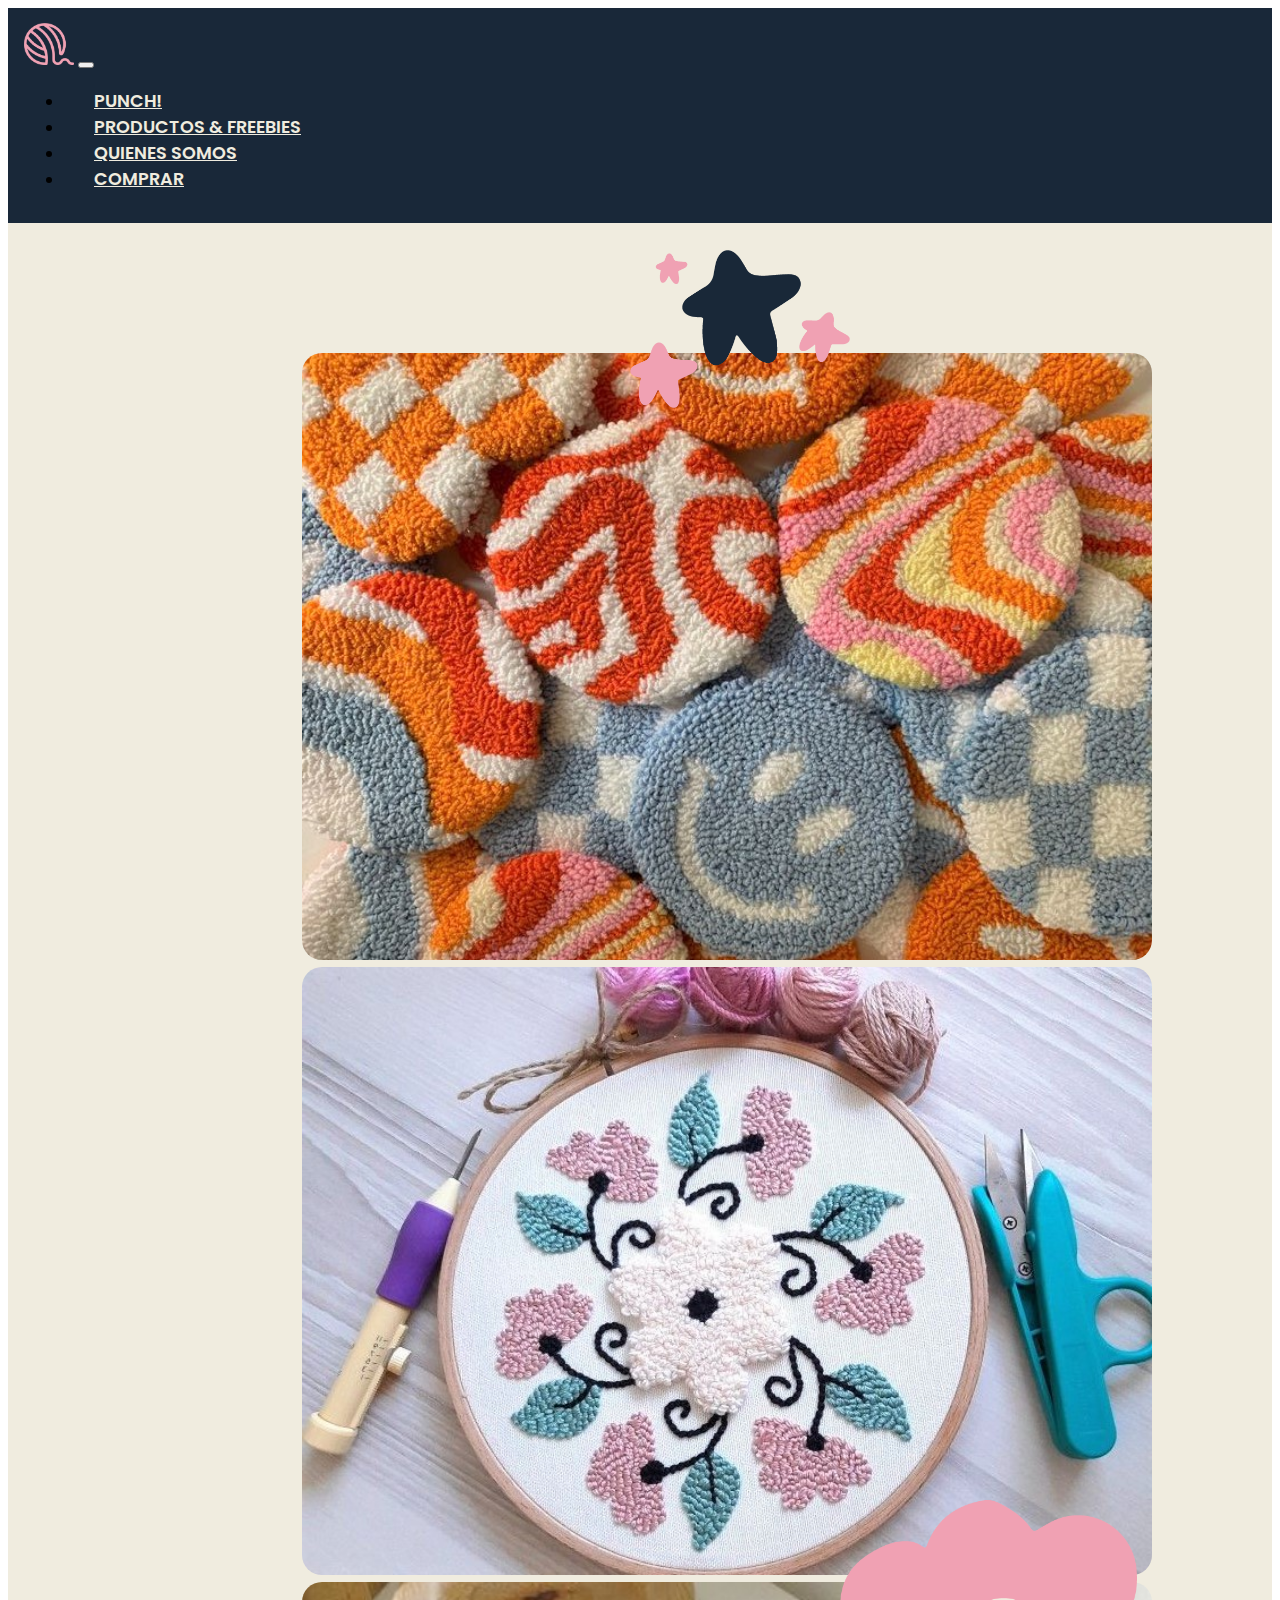
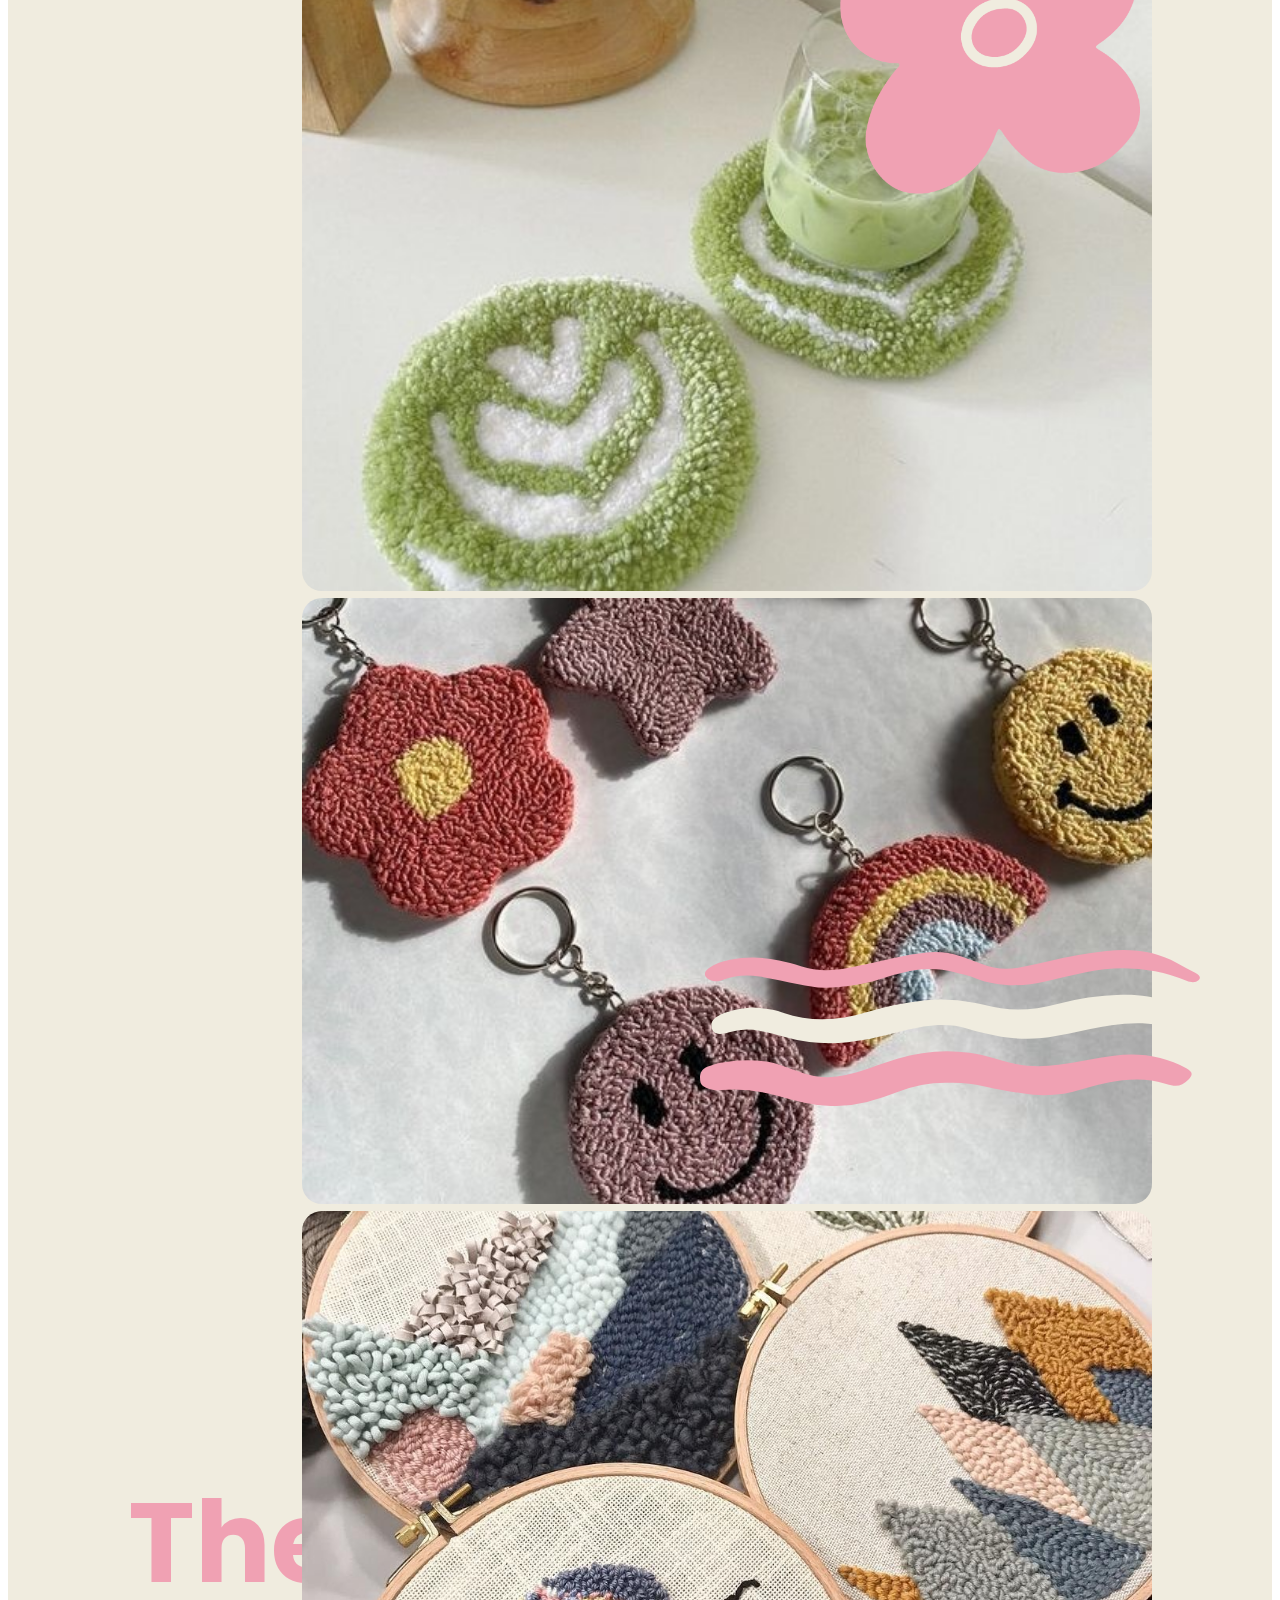
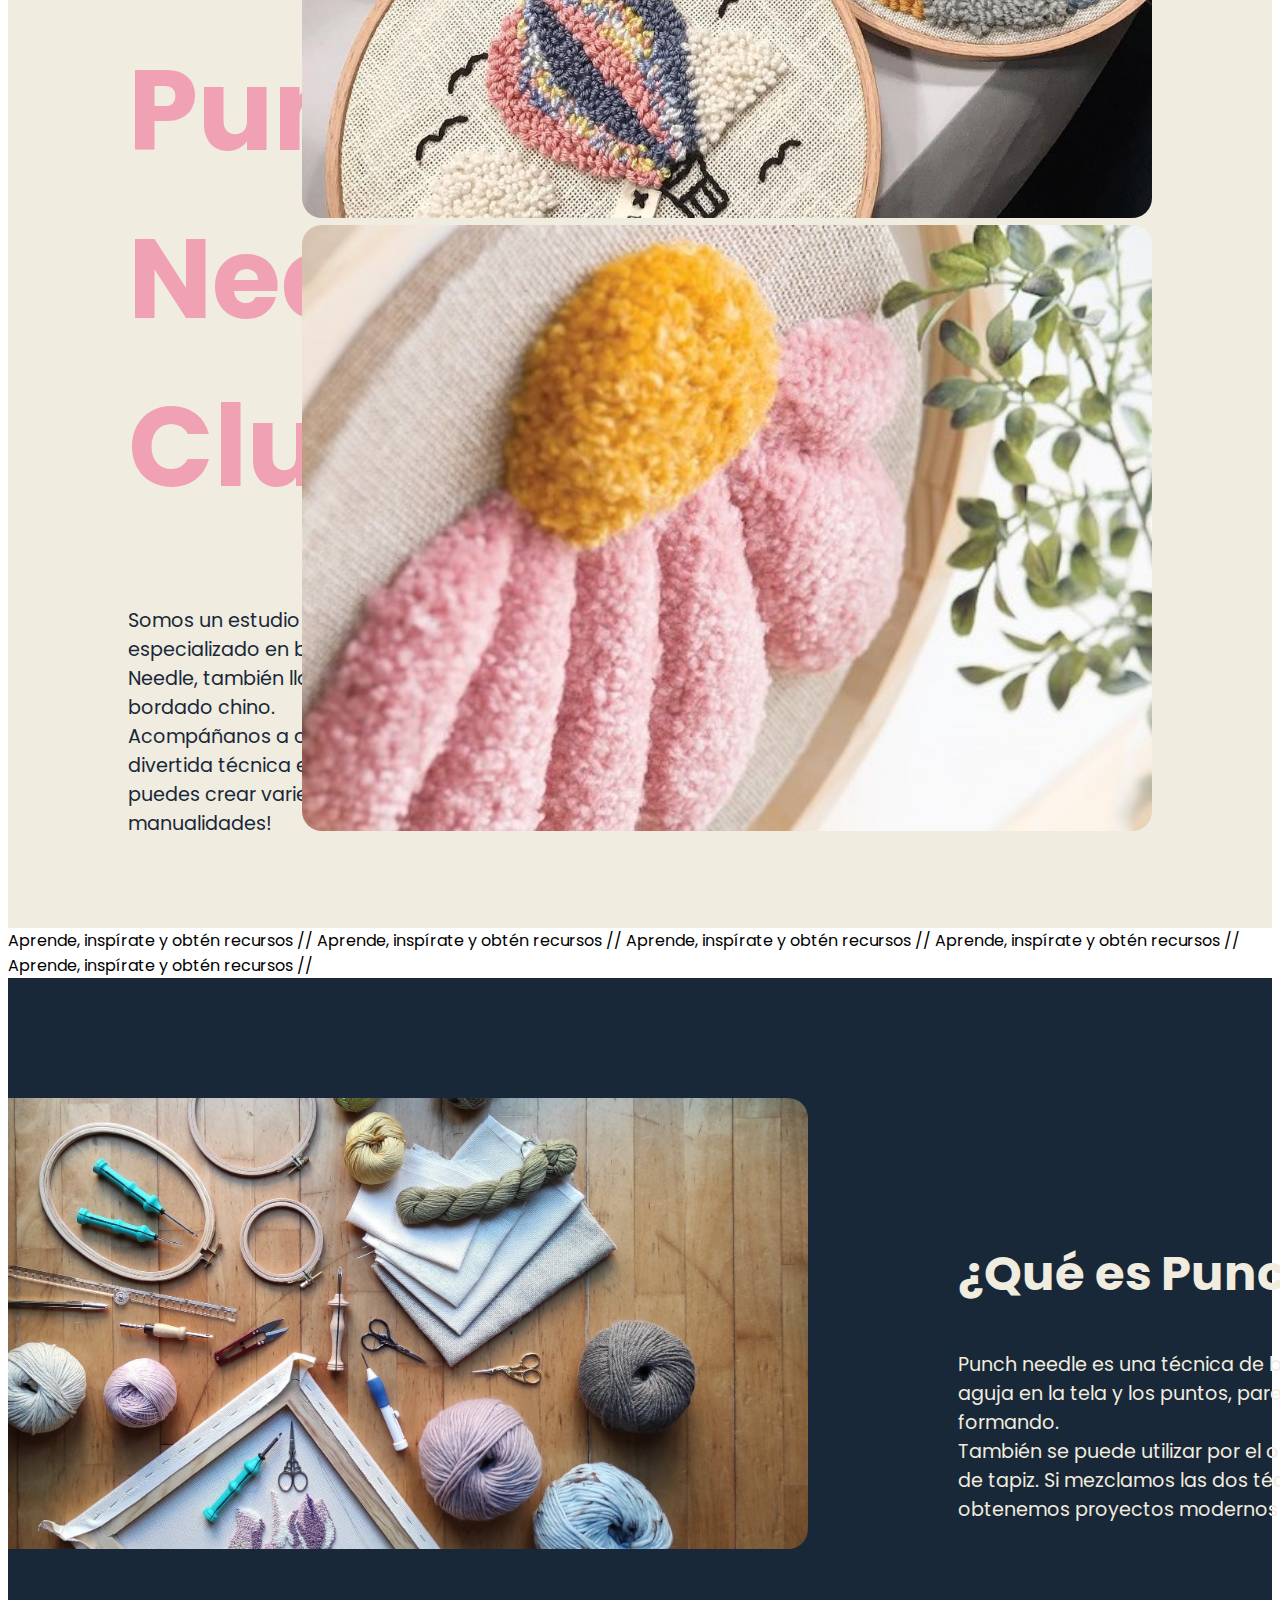
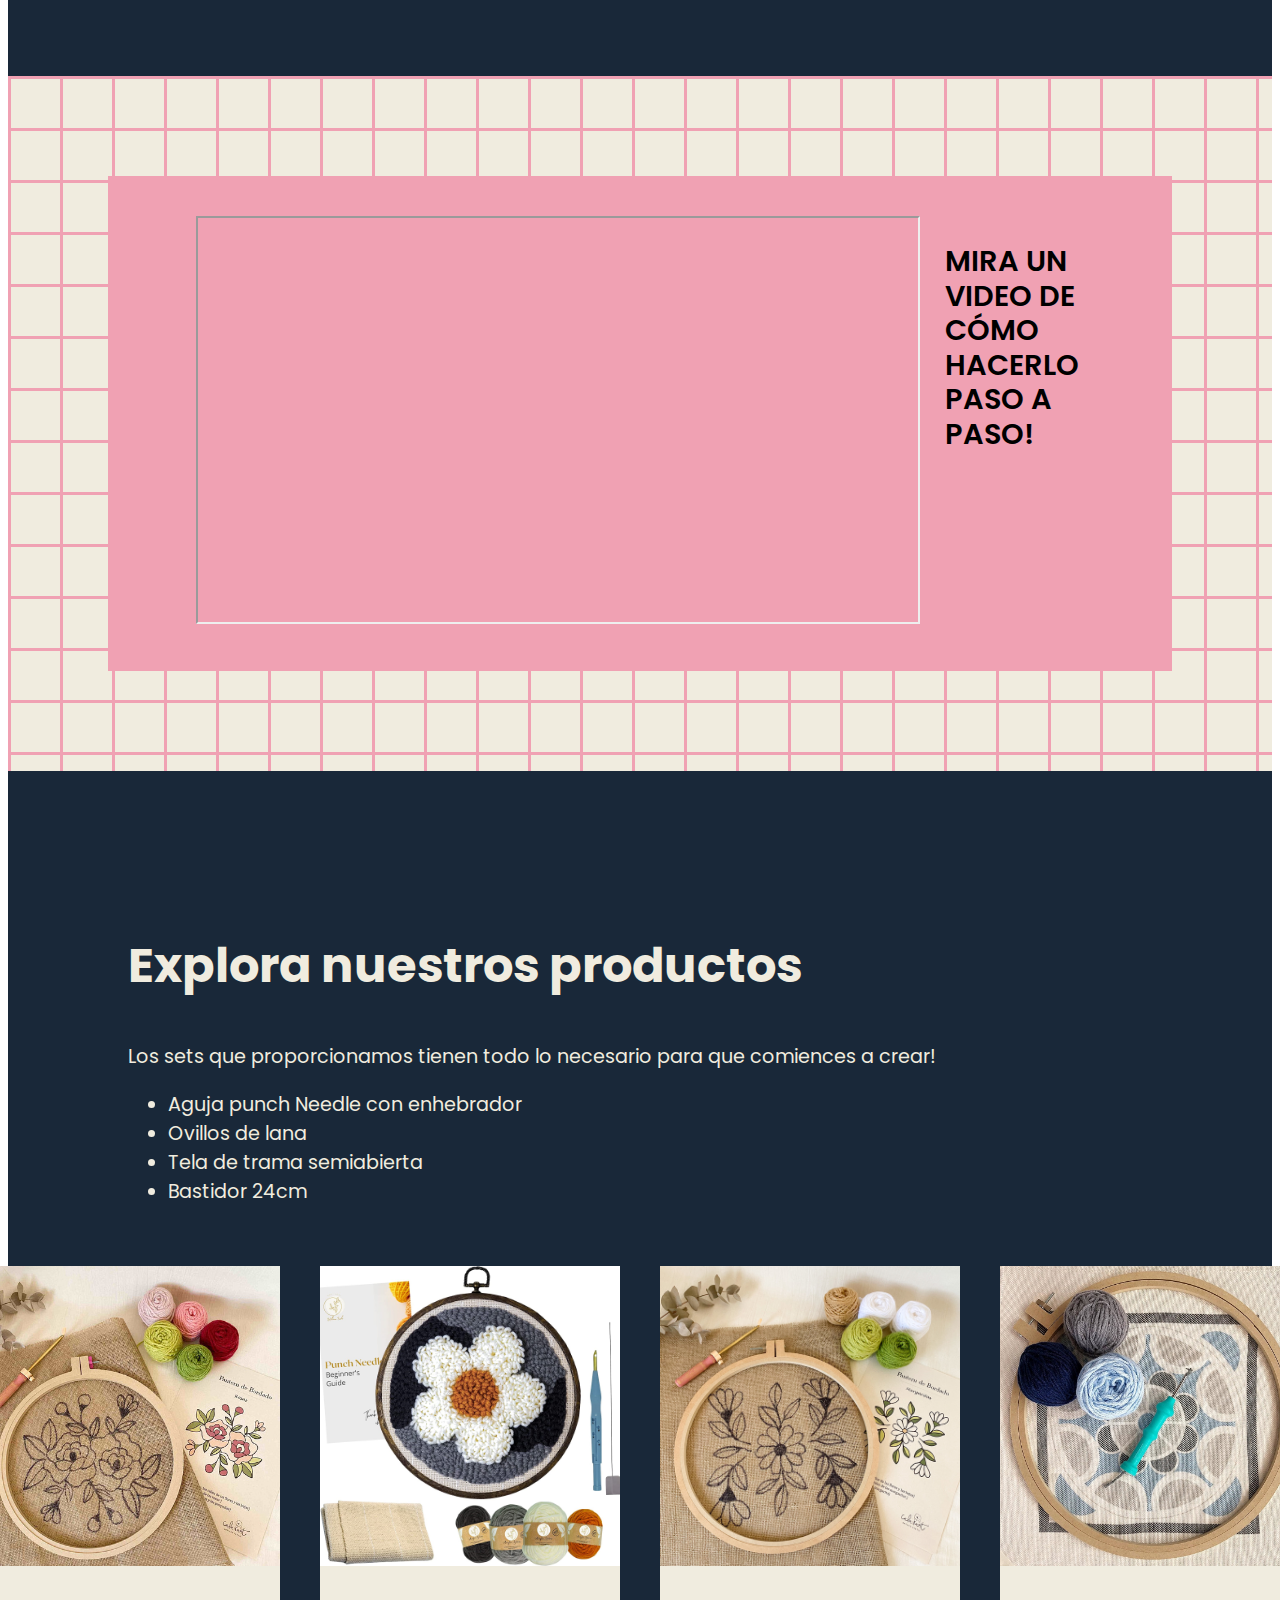
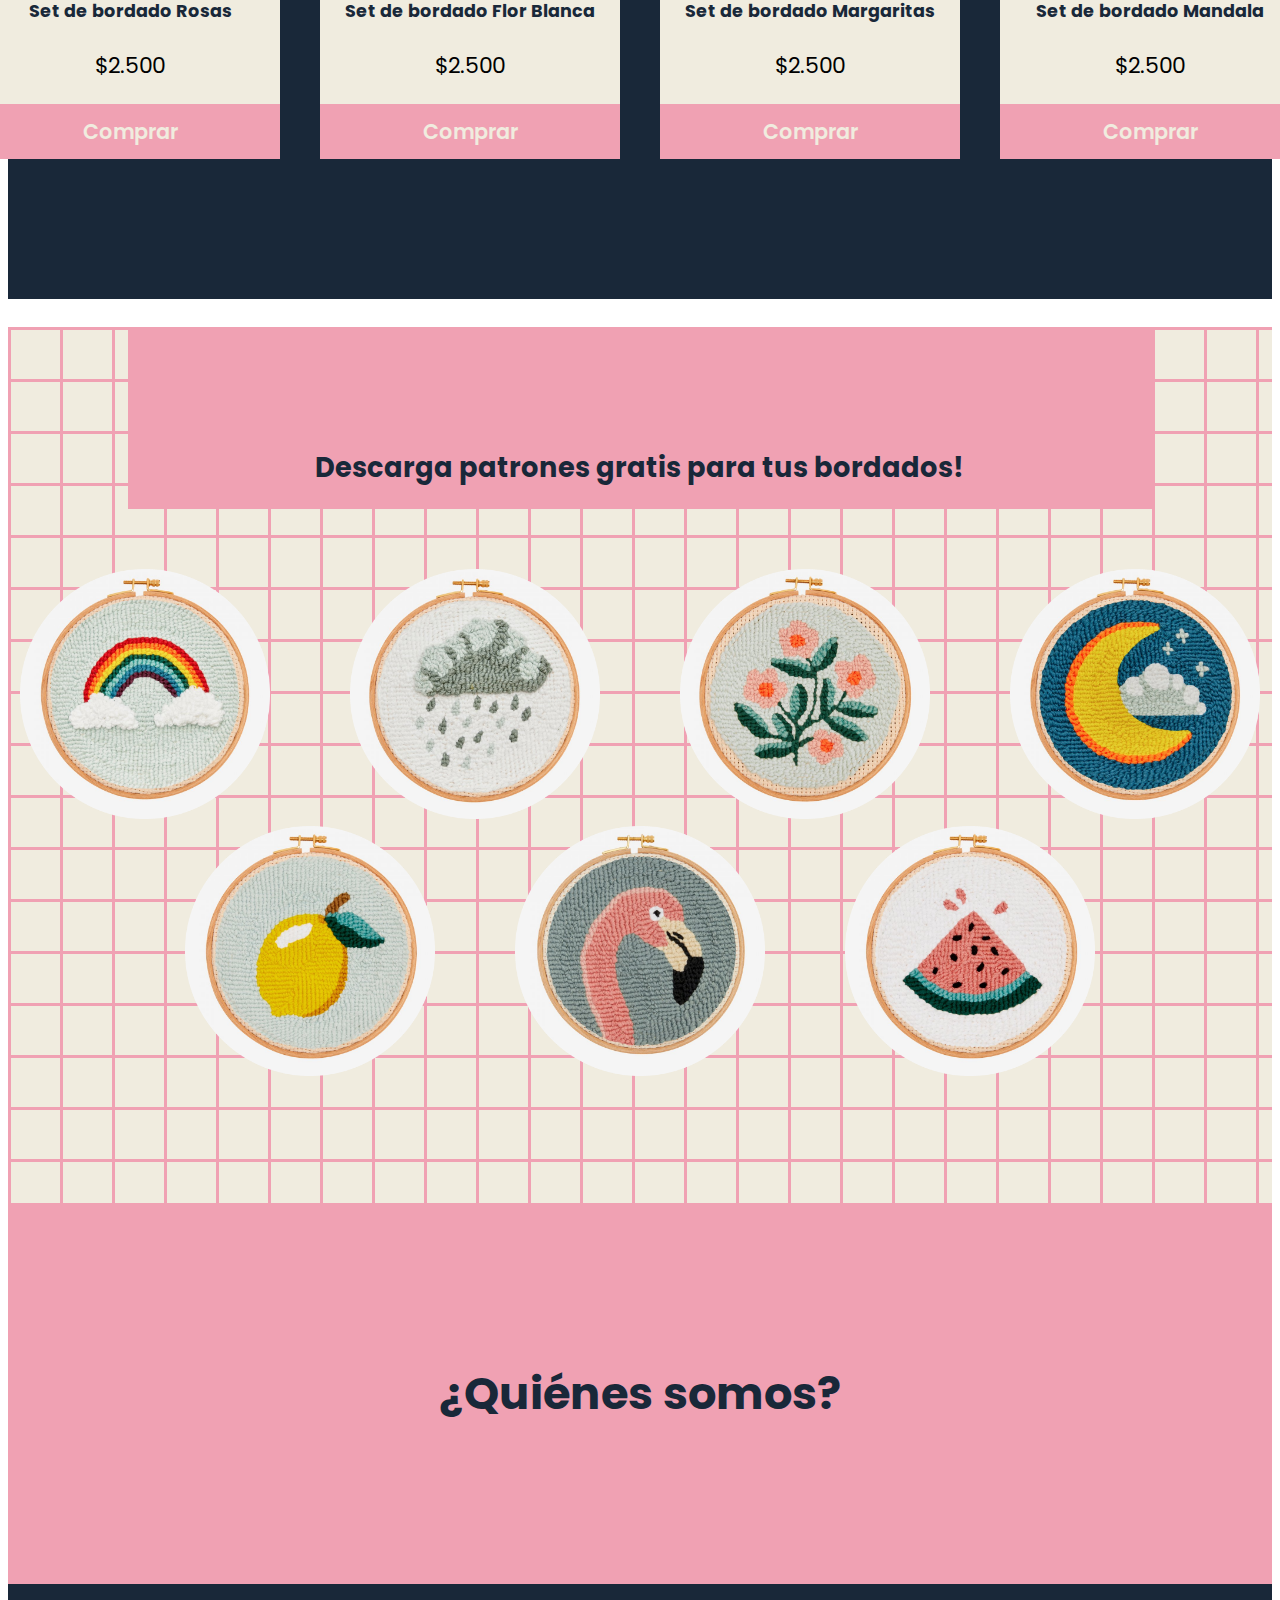
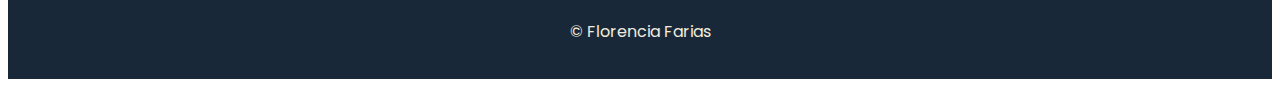
<file: Index.html>
<!DOCTYPE html>
<html lang="en">

<head>
  <meta charset="UTF-8">
  <meta http-equiv="X-UA-Compatible" content="IE=edge">
  <meta name="viewport" content="width=device-width, initial-scale=1.0">
  <title>Punch Needle Club</title>
  <link href="https://fonts.googleapis.com/css2?family=Poppins:ital,wght@0,300;0,400;0,600;0,900;1,800&display=swap" rel="stylesheet">
  <link href="https://cdn.jsdelivr.net/npm/bootstrap@5.2.1/dist/css/bootstrap.min.css" rel="stylesheet"
    integrity="sha384-iYQeCzEYFbKjA/T2uDLTpkwGzCiq6soy8tYaI1GyVh/UjpbCx/TYkiZhlZB6+fzT" crossorigin="anonymous">
  <link rel="stylesheet" href="styles/style.css">
</head>

<body>
  <header>

    <nav class="navbar navbar-expand-lg">
      <div class="container-fluid">
        <a class="navbar-brand" href="#"></a>
        <a href="index.html"><img src="img/logo.png" alt="logo" width="50"></a>
        <button class="navbar-toggler" type="button" data-bs-toggle="collapse" data-bs-target="#navbarNav" aria-controls="navbarNav" aria-expanded="false" aria-label="Toggle navigation"><span class="navbar-toggler-icon"></span></button>
        <div class="collapse navbar-collapse nav-aline" id="navbarNav">
          <ul class="navbar-nav">
            <li class="nav-item">
              <a class="nav-link" href="#que-es">PUNCH!</a>
            </li>
            <li class="nav-item">
              <a class="nav-link" href="#productos">PRODUCTOS & FREEBIES</a>
            </li>
            <li class="nav-item">
              <a class="nav-link" href="#quienes-somos">QUIENES SOMOS</a>
            </li>
            <li class="nav-item">
              <a class="nav-link" href="comprar.html" target="_blank">COMPRAR</a>
            </li>
          </ul>
          </form>
        </div>
      </div>
    </nav>

  </header>
  <main>
    <section id="portada">
      <img class="misc1" src="img/stars.png" alt="miscelanea estrellas">
      
      <div class="titulo">
        <h1>The Punch <br> Needle Club</h1>
        <p class="darktxt">Somos un estudio creativo especializado en bordado Punch Needle, también llamado bordado chino.</p>
        <p class="darktxt">Acompáñanos a descubrir esta divertida técnica en las que puedes crear variedad de manualidades!</p>
      </div>

      <div id="carousel" class="carousel slide carousel-fade" data-bs-ride="carousel">
        <div class="carousel-inner">
          <div class="carousel-item active" data-bs-interval="2000">
            <img src="img/punch.jpg" class="img-carousel" alt="...">
          </div>
          <div class="carousel-item" data-bs-interval="2000">
            <img src="img/punch1.jpg" class="img-carousel" alt="...">
          </div>
          <div class="carousel-item" data-bs-interval="2000">
            <img src="img/punch2.jpg" class="img-carousel" alt="...">
          </div>
          <div class="carousel-item" data-bs-interval="2000">
            <img src="img/punch4.jpg" class="img-carousel" alt="...">
          </div>
          <div class="carousel-item" data-bs-interval="2000">
            <img src="img/punch5.jpg" class="img-carousel" alt="...">
          </div>
          <div class="carousel-item" data-bs-interval="2000">
            <img src="img/punch8.jpg" class="img-carousel" alt="...">
          </div>
        </div>
      </div>
    </section>

    <section id="divisor">
      <div class="band">Aprende, inspírate y obtén recursos     //     Aprende, inspírate y obtén recursos     //     Aprende, inspírate y obtén recursos     //     Aprende, inspírate y obtén recursos     //     Aprende, inspírate y obtén recursos     //</div>
    </section>
    
    <section id="que-es">
      <img class="misc2" src="img/flower.png" alt="miscelanea flor">
      <div>
        <img class="img1" src="img/elem-bordado.jpg" alt="Elementos de bordado punch needle" >
      </div>
      <div id="que-es-txt">
        <h2>¿Qué es Punch Needle?</h2>
        <p class="lighttxt">Punch needle es una técnica de bordado en relieve: pinchamos con la aguja en la tela y los puntos, parecidos a pequeños bucles, se van formando. <br> También se puede utilizar por el otro lado de la tela y el efecto es como de tapiz. Si mezclamos las dos técnicas y jugamos con las texturas obtenemos proyectos modernos y originales.</p>
      </div> 
    </section>
    
    <section class="video">
      <div class="container">
        <div><iframe class="pink-rectangle" width="720" height="404" src="https://www.youtube.com/embed/WdEwGUPD7GE"></iframe></div>
        <div><p class="pink-rectangle">Mira un video de cómo hacerlo paso a paso!</p></div>
      </div>
    </section>

    <section id="productos">
      <img class="misc3" src="img/waves.svg" alt="olas">
      <h2>Explora nuestros productos</h2>

      <div class="set-info lighttxt">
        <p>Los sets que proporcionamos tienen todo lo necesario para que comiences a crear!</p>
        <ul>
          <li>
            Aguja punch Needle con enhebrador
          </li>
          <li>
            Ovillos de lana
          </li>
          <li>
            Tela de trama semiabierta
          </li>
          <li>
            Bastidor 24cm
          </li>
        </ul>
      </div>

      <div class="tarjetas">
        <div class="card">
          <img src="img/set.jpg" alt="Set1">
          <h3 class="nombre">Set de bordado Rosas</h3>
          <p class="price">$2.500</p>
          <a href="Comprar.html"  target="_blank"><button>Comprar</button></a>
        </div>
        <div class="card">
          <img src="img/set2.jpg" alt="Set2">
          <h3 class="nombre">Set de bordado Flor Blanca</h3>
          <p class="price">$2.500</p>
          <a href="Comprar.html"  target="_blank"><button>Comprar</button></a>
        </div>
        <div class="card">
          <img src="img/set3.jpg" alt="Set3">
          <h3 class="nombre">Set de bordado Margaritas</h3>
          <p class="price">$2.500</p>
          <a href="Comprar.html"  target="_blank"><button>Comprar</button></a>
        </div>
        <div class="card">
          <img src="img/set4.jpg" alt="Set4">
          <h3 class="nombre">Set de bordado Mandala</h3>
          <p class="price">$2.500</p>
          <a href="Comprar.html"  target="_blank"><button>Comprar</button></a>
        </div>
      </div>

    </section>

    <section id="freebies">

      <div>
        <h3>Descarga patrones gratis para tus bordados!</h3>
      </div>

      <div class="bordados1">
        <a href="https://drive.google.com/file/d/117rwYcxuoLaroP1Pz9ChtckAyxBiPvEQ/view?usp=sharing" target="_blank"><img class="bordados-icon" src="img/arcoiris.png" alt="arcoiris"></a>
        <a href="https://drive.google.com/file/d/1M2f8f1b4gqJo2u336Xe4ASbyQ-0SH6Tu/view?usp=sharing" target="_blank"><img class="bordados-icon" src="img/nube.png" alt="nube"></a>
        <a href="https://drive.google.com/file/d/1G2O9vh1pD_WY7O1NBd891CQwk9zQDLCi/view?usp=sharing" target="_blank"><img class="bordados-icon" src="img/ramo.png" alt="ramo de flores"></a>
        <a href="https://drive.google.com/file/d/1kudjFO65yPZFP6hFIud9ZBs5QAC5Y1gW/view?usp=sharing" target="_blank"><img class="bordados-icon" src="img/noche.png" alt=""></a>
      </div>
      <div class="bordados2">
        <a href="https://drive.google.com/file/d/13T_io6-luzDzxxNDsa6t_1b1-Fhq0yr3/view?usp=sharing" target="_blank"><img class="bordados-icon" src="img/limon.png" alt="limon"></a>
        <a href="https://drive.google.com/file/d/1sGVz6HlEbDwu-gAdMSe3u40dPTQp58Y4/view?usp=sharing" target="_blank"><img class="bordados-icon" src="img/flamenco.png" alt="flamenco"></a>
        <a href="https://drive.google.com/file/d/1p7cxo4lZUOr5keHtavo3rjQGmhNq9_46/view?usp=sharing" target="_blank"><img class="bordados-icon" src="img/sandia.png" alt="sandia"></a>
      </div>

    </section>

    <section id="quienes-somos">
      <h2>¿Quiénes somos?</h2>
    </section>

  </aside>
  <footer>
    © Florencia Farias
  </footer>
  <script src="https://cdn.jsdelivr.net/npm/bootstrap@5.2.1/dist/js/bootstrap.min.js" integrity="sha384-7VPbUDkoPSGFnVtYi0QogXtr74QeVeeIs99Qfg5YCF+TidwNdjvaKZX19NZ/e6oz" crossorigin="anonymous"></script>
</body>

</html>
</file>
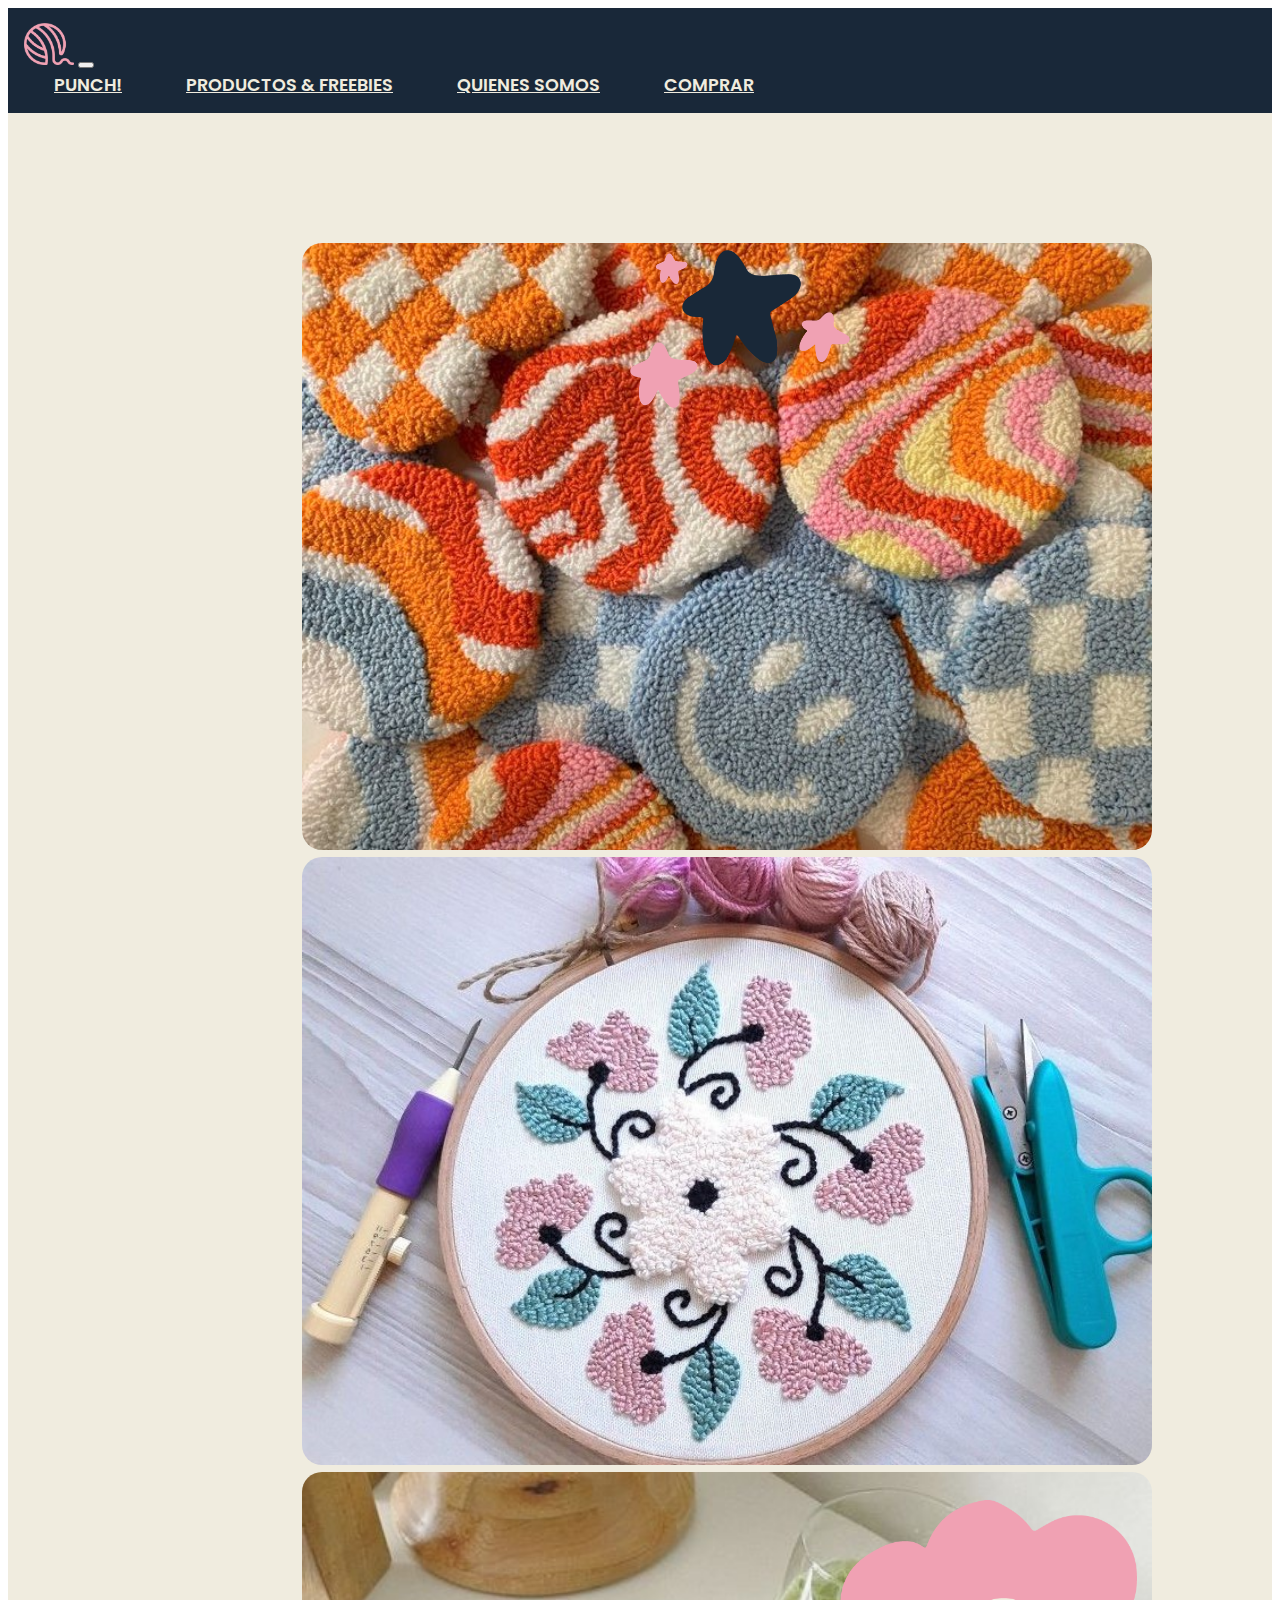
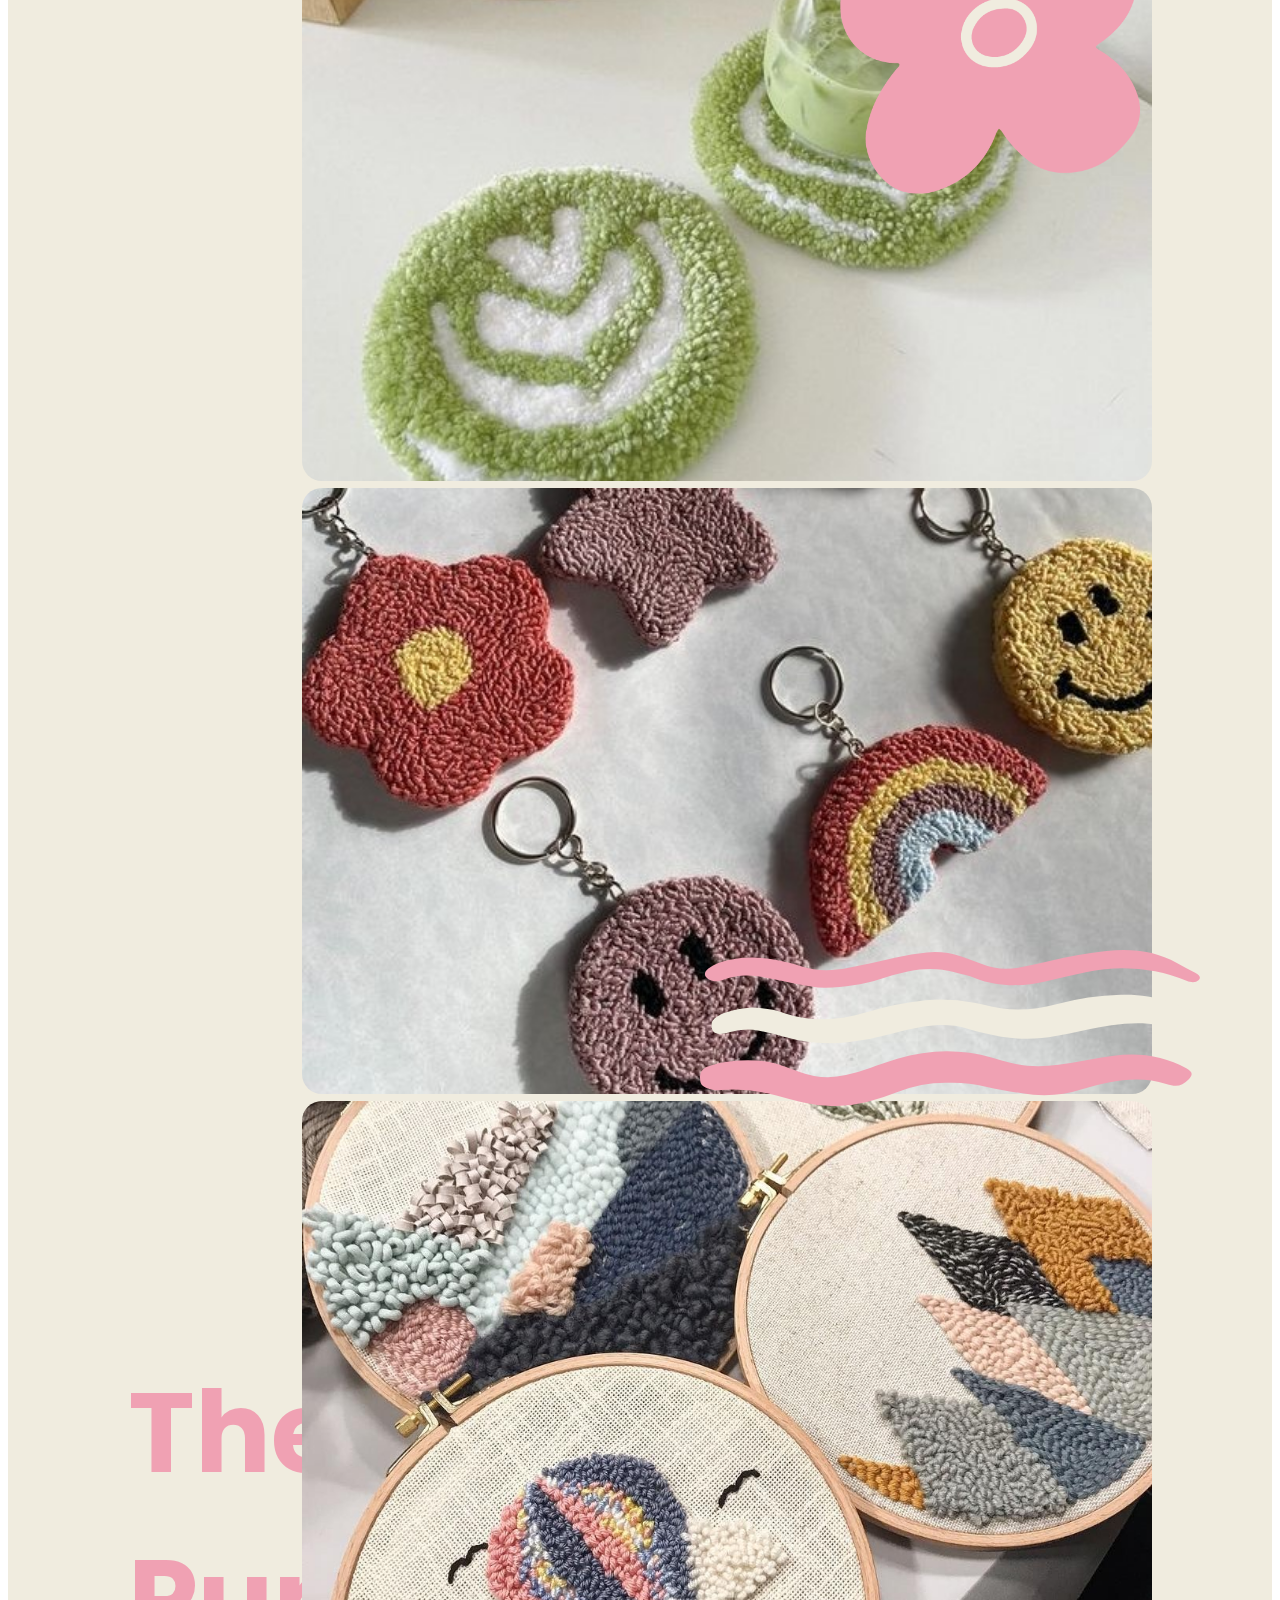
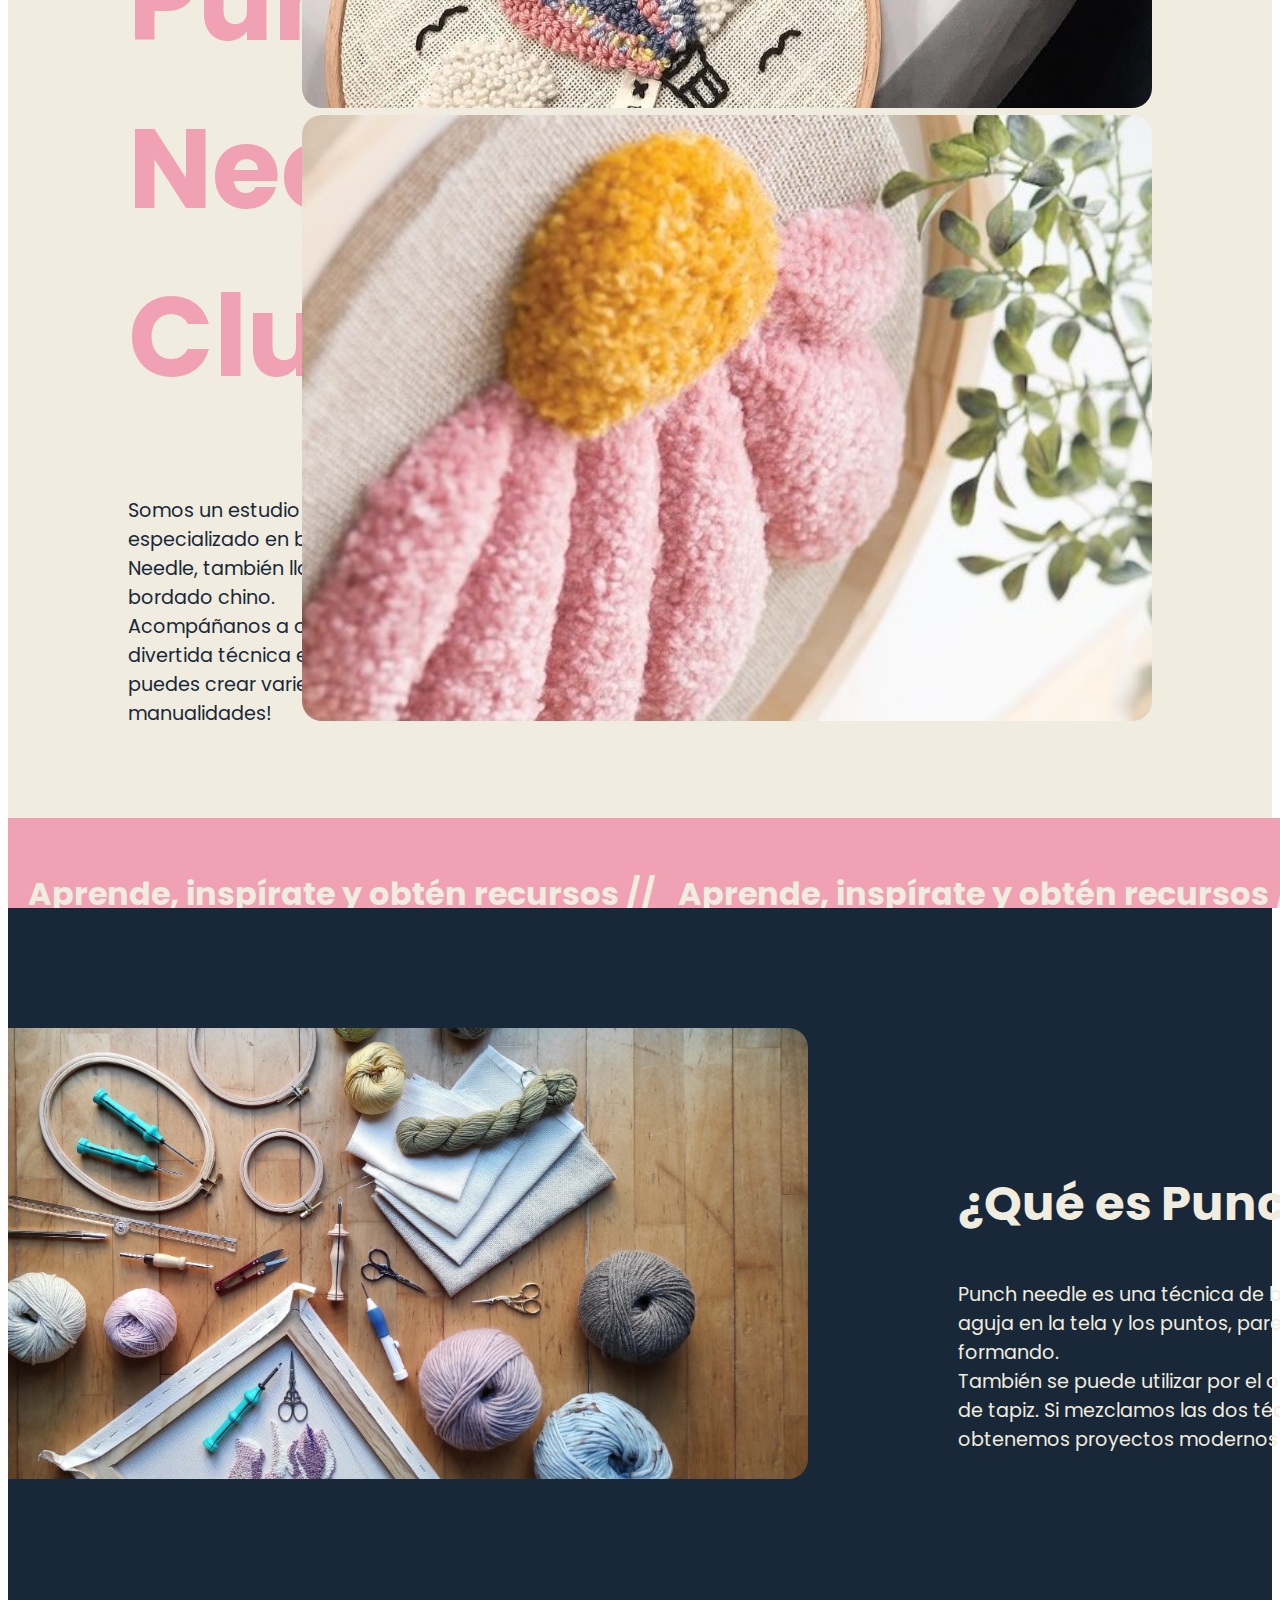
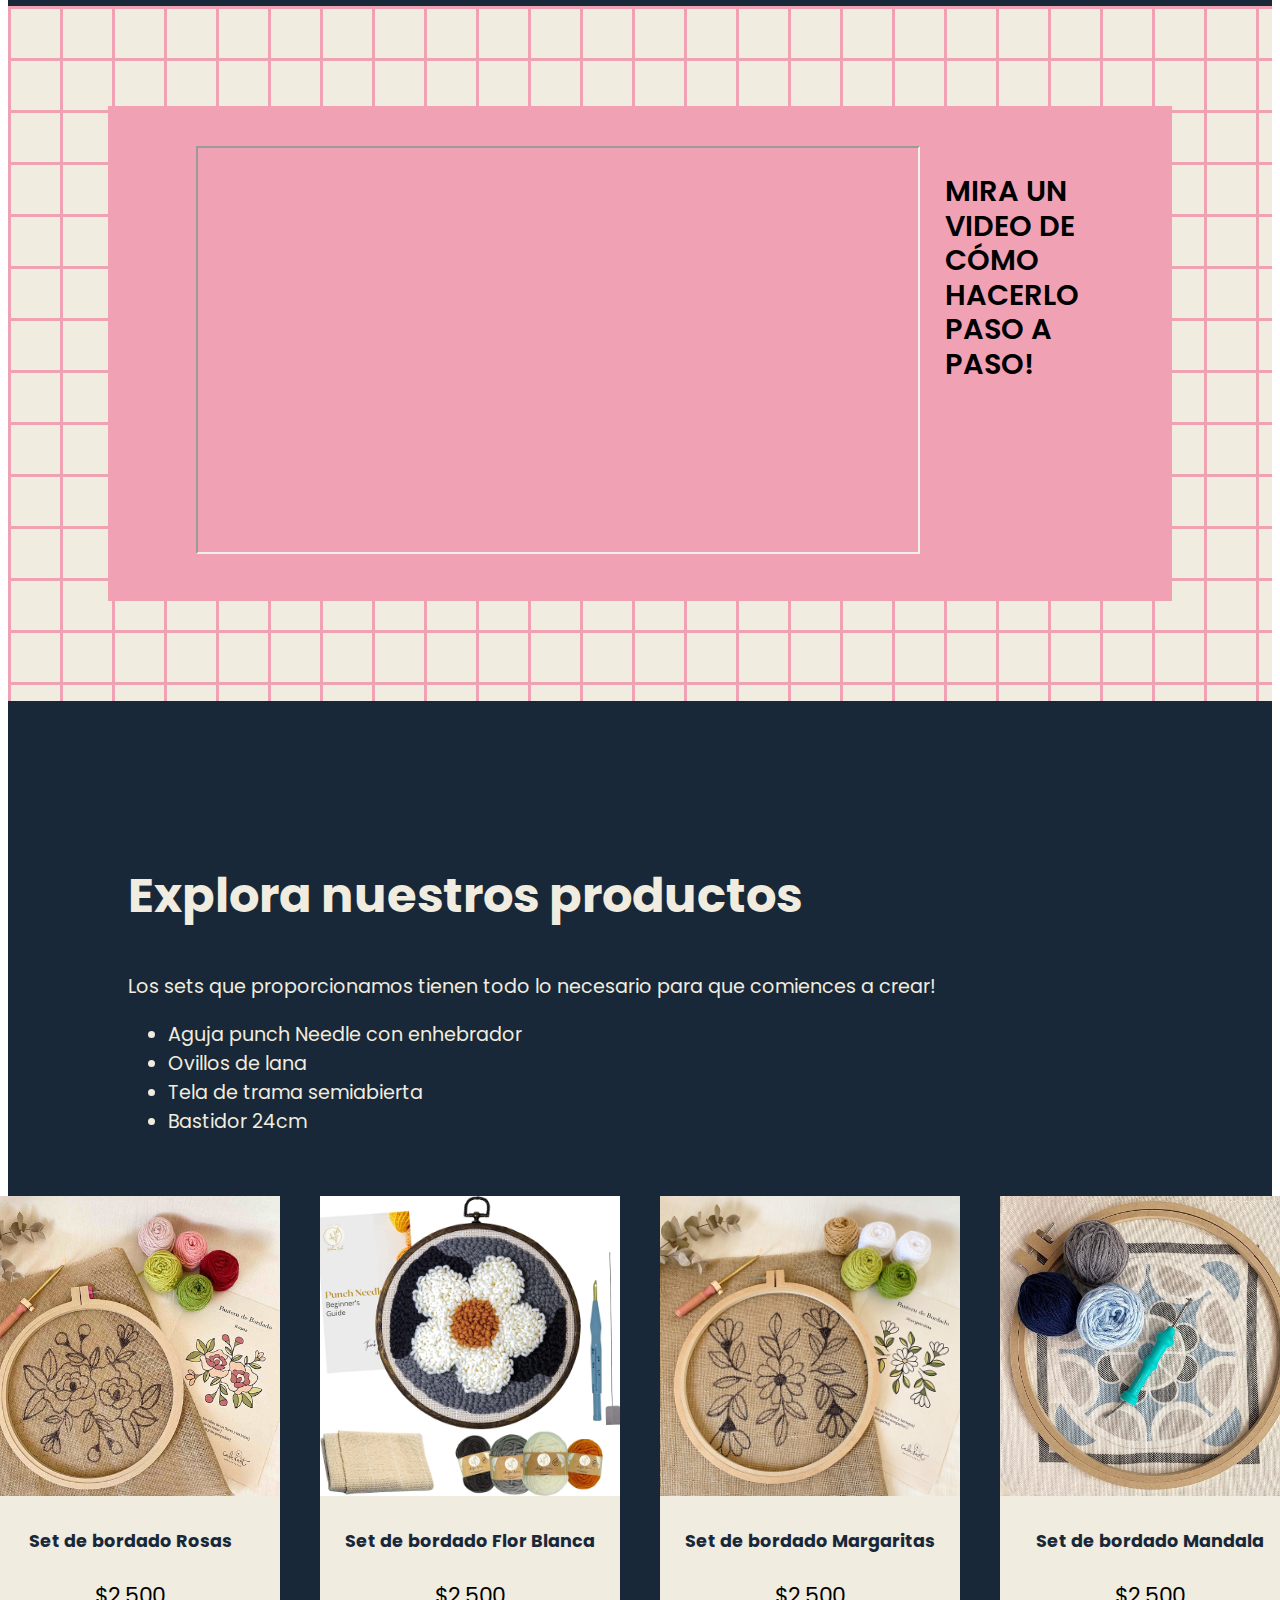
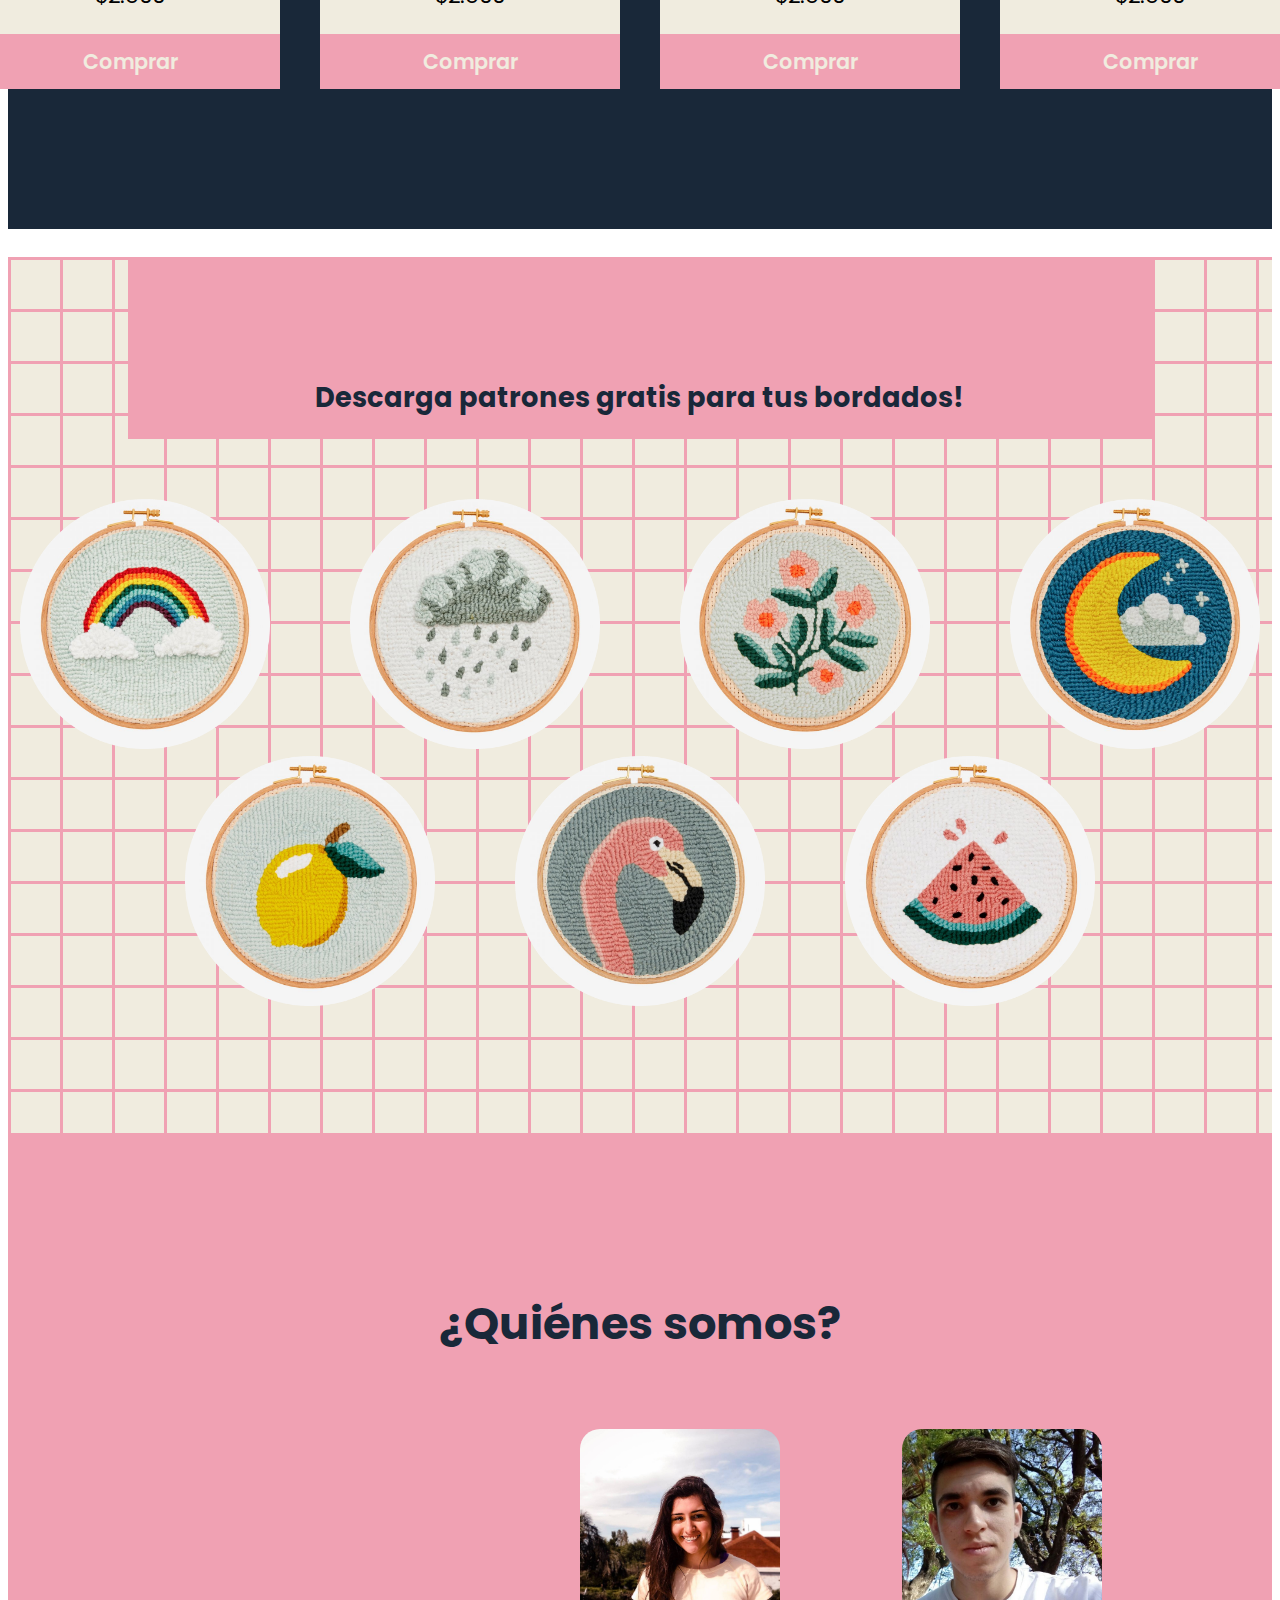
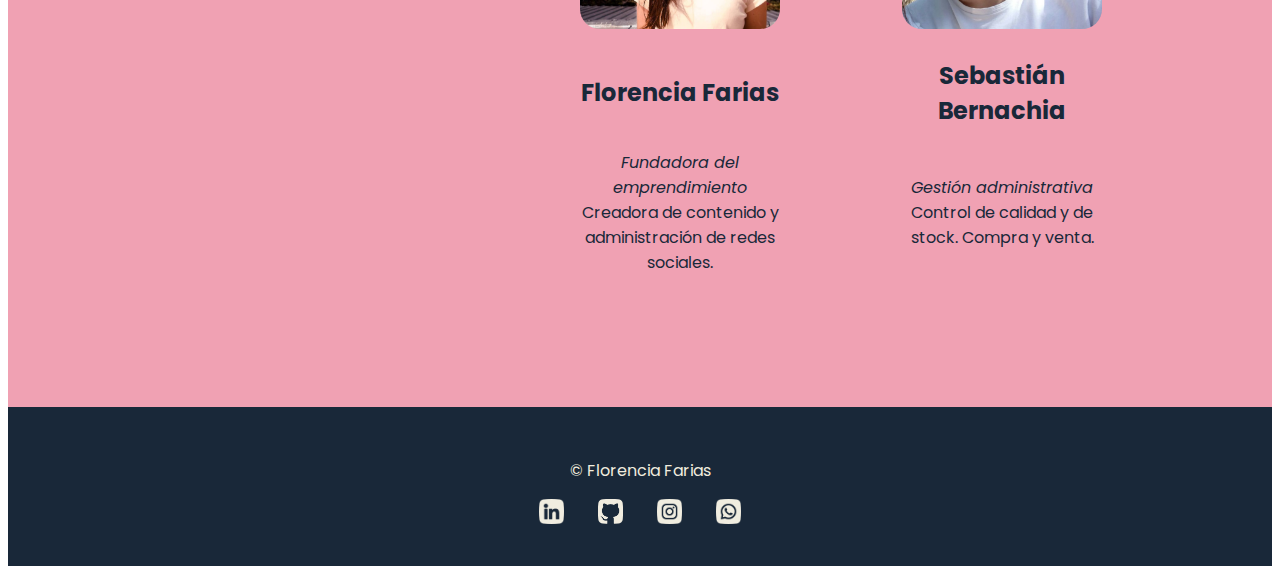
<file: index.html>
<!DOCTYPE html>
<html lang="en">

<head>
  <meta charset="UTF-8">
  <meta http-equiv="X-UA-Compatible" content="IE=edge">
  <meta name="viewport" content="width=device-width, initial-scale=1.0">
  <title>The Punch Needle Club</title>
  <link rel="icon" type="image/x-icon" href="img/logo.png">
  <link href="https://fonts.googleapis.com/css2?family=Poppins:ital,wght@0,300;0,400;0,600;0,900;1,800&display=swap" rel="stylesheet">
  <link href="https://cdn.jsdelivr.net/npm/bootstrap@5.2.2/dist/css/bootstrap.min.css" rel="stylesheet" integrity="sha384-Zenh87qX5JnK2Jl0vWa8Ck2rdkQ2Bzep5IDxbcnCeuOxjzrPF/et3URy9Bv1WTRi" crossorigin="anonymous">
  <link rel="stylesheet" href="styles/style.css">
</head>

<body>
  <header>

    <nav class="navbar navbar-expand-lg">
      <div class="container-fluid">
        <a class="navbar-brand" href="#"></a>
        <a href="index.html"><img src="img/logo.png" alt="logo" width="50"></a>
        <button class="navbar-toggler" type="button" data-bs-toggle="collapse" data-bs-target="#navbarNav" aria-controls="navbarNav" aria-expanded="false" aria-label="Toggle navigation"><span class="navbar-toggler-icon"></span></button>
        <div class="collapse navbar-collapse nav-aline" id="navbarNav">
          <div class="navbar-nav">
            <a class="nav-link" href="#que-es">PUNCH!</a>
            <a class="nav-link" href="#productos">PRODUCTOS & FREEBIES</a>
            <a class="nav-link" href="#quienes-somos">QUIENES SOMOS</a>
            <a class="nav-link" href="comprar.html" target="_blank">COMPRAR</a>
          </div>
          </form>
        </div>
      </div>
    </nav>

    <a class="ir-arriba"  javascript:void(0) title="Volver arriba">
      <span class="fa-stack">
        <i class="fa fa-circle fa-stack-2x"></i>
        <i class="fa fa-arrow-up fa-stack-1x fa-inverse"></i>
      </span>
    </a>

  </header>
  <main>
    <section id="portada">
      <img class="misc1" src="img/stars.png" alt="miscelanea estrellas">
      
      <div class="titulo">
        <h1>The Punch <br> Needle Club</h1>
        <p class="darktxt">Somos un estudio creativo especializado en bordado Punch Needle, también llamado bordado chino.</p>
        <p class="darktxt">Acompáñanos a descubrir esta divertida técnica en las que puedes crear variedad de manualidades!</p>
      </div>

      <div id="carousel" class="carousel slide carousel-fade" data-bs-ride="carousel">
        <div class="carousel-inner">
          <div class="carousel-item active" data-bs-interval="2000">
            <img src="img/punch.jpg" class="img-carousel" alt="...">
          </div>
          <div class="carousel-item" data-bs-interval="2000">
            <img src="img/punch1.jpg" class="img-carousel" alt="...">
          </div>
          <div class="carousel-item" data-bs-interval="2000">
            <img src="img/punch2.jpg" class="img-carousel" alt="...">
          </div>
          <div class="carousel-item" data-bs-interval="2000">
            <img src="img/punch4.jpg" class="img-carousel" alt="...">
          </div>
          <div class="carousel-item" data-bs-interval="2000">
            <img src="img/punch5.jpg" class="img-carousel" alt="...">
          </div>
          <div class="carousel-item" data-bs-interval="2000">
            <img src="img/punch8.jpg" class="img-carousel" alt="...">
          </div>
        </div>
      </div>
    </section>

    <section id="divisor">
      <div class="slider">
        <div class="slidetrack">
          <div class="slide">
            <p>Aprende, inspírate y obtén recursos  //</p>
          </div>
          <div class="slide">
            <p>Aprende, inspírate y obtén recursos  //</p>
          </div>
          <div class="slide">
            <p>Aprende, inspírate y obtén recursos  //</p>
          </div>
          <div class="slide">
            <p>Aprende, inspírate y obtén recursos  //</p>
          </div>
          <div class="slide">
            <p>Aprende, inspírate y obtén recursos  //</p>
          </div>
          <div class="slide">
            <p>Aprende, inspírate y obtén recursos  //</p>
          </div>
          <div class="slide">
            <p>Aprende, inspírate y obtén recursos  //</p>
          </div>
          <div class="slide">
            <p>Aprende, inspírate y obtén recursos  //</p>
          </div>
        </div>
      </div>
    </section>
    
    <section id="que-es">
      <img class="misc2" src="img/flower.png" alt="miscelanea flor">
      <div>
        <img class="img1" src="img/elem-bordado.jpg" alt="Elementos de bordado punch needle" >
      </div>
      <div id="que-es-txt">
        <h2>¿Qué es Punch Needle?</h2>
        <p class="lighttxt">Punch needle es una técnica de bordado en relieve: pinchamos con la aguja en la tela y los puntos, parecidos a pequeños bucles, se van formando. <br> También se puede utilizar por el otro lado de la tela y el efecto es como de tapiz. Si mezclamos las dos técnicas y jugamos con las texturas obtenemos proyectos modernos y originales.</p>
      </div> 
    </section>
    
    <section class="video">
      <div class="container">
        <div><iframe class="pink-rectangle" width="720" height="404" src="https://www.youtube.com/embed/WdEwGUPD7GE"></iframe></div>
        <div><p class="pink-rectangle">Mira un video de cómo hacerlo paso a paso!</p></div>
      </div>
    </section>

    <section id="productos">
      <img class="misc3" src="img/waves.svg" alt="olas">
      <h2>Explora nuestros productos</h2>

      <div class="set-info lighttxt">
        <p>Los sets que proporcionamos tienen todo lo necesario para que comiences a crear!</p>
        <ul>
          <li>
            Aguja punch Needle con enhebrador
          </li>
          <li>
            Ovillos de lana
          </li>
          <li>
            Tela de trama semiabierta
          </li>
          <li>
            Bastidor 24cm
          </li>
        </ul>
      </div>

      <div class="tarjetas">
        <div class="card">
          <img src="img/set.jpg" alt="Set1">
          <h3 class="nombre">Set de bordado Rosas</h3>
          <p class="price">$2.500</p>
          <a href="comprar.html"  target="_blank"><button>Comprar</button></a>
        </div>
        <div class="card">
          <img src="img/set2.jpg" alt="Set2">
          <h3 class="nombre">Set de bordado Flor Blanca</h3>
          <p class="price">$2.500</p>
          <a href="comprar.html"  target="_blank"><button>Comprar</button></a>
        </div>
        <div class="card">
          <img src="img/set3.jpg" alt="Set3">
          <h3 class="nombre">Set de bordado Margaritas</h3>
          <p class="price">$2.500</p>
          <a href="comprar.html"  target="_blank"><button>Comprar</button></a>
        </div>
        <div class="card">
          <img src="img/set4.jpg" alt="Set4">
          <h3 class="nombre">Set de bordado Mandala</h3>
          <p class="price">$2.500</p>
          <a href="comprar.html"  target="_blank"><button>Comprar</button></a>
        </div>
      </div>

    </section>

    <section id="freebies">

      <div>
        <h3>Descarga patrones gratis para tus bordados!</h3>
      </div>

      <div class="bordados1">
        <a href="https://drive.google.com/uc?id=117rwYcxuoLaroP1Pz9ChtckAyxBiPvEQ&export=download&authuser=0" target="_blank"><img class="bordados-icon" src="img/arcoiris.png" alt="arcoiris"></a>
        <a href="https://drive.google.com/uc?id=1M2f8f1b4gqJo2u336Xe4ASbyQ-0SH6Tu&export=download&authuser=0" target="_blank"><img class="bordados-icon" src="img/nube.png" alt="nube"></a>
        <a href="https://drive.google.com/uc?id=1G2O9vh1pD_WY7O1NBd891CQwk9zQDLCi&export=download&authuser=0" target="_blank"><img class="bordados-icon" src="img/ramo.png" alt="ramo de flores"></a>
        <a href="https://drive.google.com/uc?id=1kudjFO65yPZFP6hFIud9ZBs5QAC5Y1gW&export=download&authuser=0" target="_blank"><img class="bordados-icon" src="img/noche.png" alt=""></a>
      </div>
      <div class="bordados2">
        <a href="https://drive.google.com/uc?id=13T_io6-luzDzxxNDsa6t_1b1-Fhq0yr3&export=download&authuser=0" target="_blank"><img class="bordados-icon" src="img/limon.png" alt="limon"></a>
        <a href="https://drive.google.com/uc?id=1sGVz6HlEbDwu-gAdMSe3u40dPTQp58Y4&export=download&authuser=0" target="_blank"><img class="bordados-icon" src="img/flamenco.png" alt="flamenco"></a>
        <a href="https://drive.google.com/uc?id=1p7cxo4lZUOr5keHtavo3rjQGmhNq9_46&export=download&authuser=0" target="_blank"><img class="bordados-icon" src="img/sandia.png" alt="sandia"></a>
      </div>

    </section>

    <section id="quienes-somos">
      <h2>¿Quiénes somos?</h2>

      <div>
        <table class="tabla">
          <tr>
            <td><img src="img/florencia.jpg" alt="Integrante Florencia Farías"></td>
            <td><img src="img/sebastian.jpg" alt="Integrante Sebastián Bernachia"></td>
          </tr>
          <tr>
            <th>Florencia Farias</th>
            <th>Sebastián Bernachia</th>
          </tr>
          <tr>
            <td><i>Fundadora del emprendimiento</i><br>Creadora de contenido y administración de redes sociales.</td>
            <td><i>Gestión administrativa</i><br>Control de calidad y de stock. Compra y venta.</td>
          </tr>
        </table>
      </div>



    </section>

  </main>
  <footer>
    <p>© Florencia Farias</p>
    <a href="https://www.linkedin.com/in/florencia-bf/" target="_blank"><img src="img/linkedin.png" alt="Linkedin"></a>
    <a href="https://github.com/F-Flor" target="_blank"><img class="" src="img/github.png" alt="GitHub"></a>
    <a href="https://www.instagram.com/studiotwo.design/" target="_blank"><img src="img/instagram.png" alt="Instagram"></a>
    <a href="https://wa.me/543364351712" target="_blank"><img src="img/whatsapp.png" alt="Whatsapp"></a>
  </footer>

  <script src="script.js"></script>
  <script src="https://cdn.jsdelivr.net/npm/bootstrap@5.2.2/dist/js/bootstrap.bundle.min.js" integrity="sha384-OERcA2EqjJCMA+/3y+gxIOqMEjwtxJY7qPCqsdltbNJuaOe923+mo//f6V8Qbsw3" crossorigin="anonymous"></script>
</body>

</html>
</file>
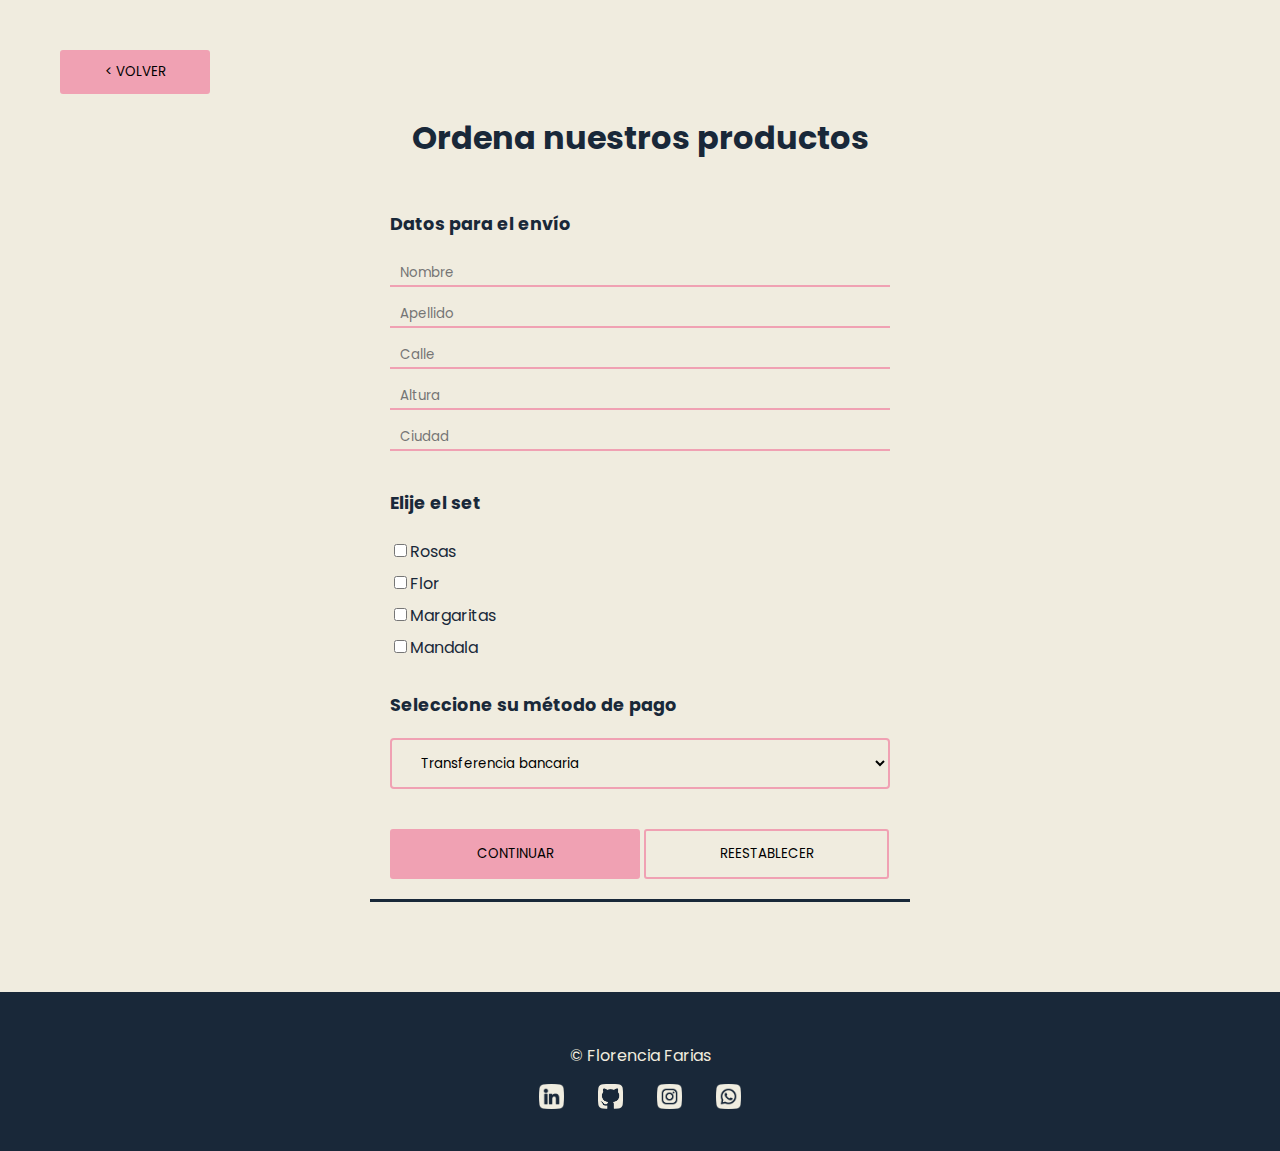
<file: comprar.html>
<!DOCTYPE html>
<html lang="en">
<head>
    <meta charset="UTF-8">
    <meta http-equiv="X-UA-Compatible" content="IE=edge">
    <meta name="viewport" content="width=device-width, initial-scale=1.0">
    <link rel="stylesheet" href="styles/comprar.css">
    <title>Ordena nuestros productos</title>
    <link rel="icon" type="image/x-icon" href="img/logo.png">
    <link href="https://fonts.googleapis.com/css2?family=Poppins:ital,wght@0,300;0,400;0,600;0,900;1,800&display=swap" rel="stylesheet">

</head>
<body>
    <header>
        <a href="index.html"><input type="button" class="btnVolver" value="< VOLVER"></a>
    </header>
    <main>

        <h1>Ordena nuestros productos</h1>

        <div class="formulario">
            <form action="">
                <h2>Datos para el envío</h2>
                <input type="text" placeholder="Nombre">
                <br>
                <input type="text" placeholder="Apellido">
                <br>
                <input type="text" placeholder="Calle"> <input type="text" class="fieldnumber" placeholder="Altura"> <br>
                <input type="text" placeholder="Ciudad">
                <br>
    
                <h2>Elije el set</h2>
                <input type="checkbox" name="Rosas">Rosas<br>
                <input type="checkbox" name="Flor">Flor<br>
                <input type="checkbox" name="Margaritas">Margaritas<br>
                <input type="checkbox" name="Mandala">Mandala<br>
                <h2>Seleccione su método de pago</h2>
                <select id="método de pago" name="Método de pago">
                    <option value="Transfer">Transferencia bancaria</option>
                    <option value="MP">MercadoPago</option>
                    <option value="Efectivo">Efectivo por Rapipago/Pago Fácil</option>
                </select>
                <br>
                <input type="submit" class="btn1" value="CONTINUAR">
                <input type="reset" class="btn2" value="REESTABLECER">
            </form>
        </div>

    </main>

    <footer>
        <p>© Florencia Farias</p>
        <a href="https://www.linkedin.com/in/florencia-bf/" target="_blank"><img src="img/linkedin.png" alt="Linkedin"></a>
        <a href="https://github.com/F-Flor" target="_blank"><img class="" src="img/github.png" alt="GitHub"></a>
        <a href="https://www.instagram.com/studiotwo.design/" target="_blank"><img src="img/instagram.png" alt="Instagram"></a>
        <a href="https://wa.me/543364351712" target="_blank"><img src="img/whatsapp.png" alt="Whatsapp"></a>
      </footer>

</body>
</html>
</file>
<file: styles/style.css>
*{
    font-family: 'Poppins', sans-serif;
}

/*texto*/
.titulo h1 {
    font-size: 700%;
    color: #f0a1b3;
    font-weight: bolder;
}
h2 {
    font-size: 300%;
    font-weight: bold;
    color: #f0ecdf;
}
.darktxt {
    color: #192839;
    font-size: 120%;
    margin: 0;
}
.lighttxt {
    color: #f0ecdf;
    font-size: 120%;
}

/*barra de navegación*/
nav {
    background-color: #192839;
}
.nav-link{
    color: #f0ecdf;
    font-weight: 600;
    margin: 0 30px;
    font-size: 110%;
}
.nav-aline{
    justify-content: flex-end;
}
.navbar{
    padding: 15px 16px;
}
.nav-link:hover {
    background-color: #f0a1b3;
    color: #192839;
}

/*BOTON IR ARRIBA*/
.ir-arriba {
    display:none;
    background-repeat:no-repeat;
    font-size:20px;
    color:black;
    cursor:pointer;
    position:fixed;
    bottom:10px;
    right:10px;
    z-index:2;
}

/*Sección "portada"*/
.misc1 {
    position: absolute;
    left: 630px;
    top: 250px;
    width: 220px;
}

.titulo {
    align-self: end;
}
.titulo p{
    margin-right: 140px;
}
/*carousel*/
#portada {
    background-color: #f0ecdf;
    padding: 130px 120px 90px;
    display: grid;
    grid-template-columns: 45% 55%;
}
#carousel {
    justify-self: end;
}
.img-carousel {
    width: 850px;
    border-radius: 20px;
}

/*Banda*/
.slider {
    width: 100%;
    background-color: #f0a1b3;
    color: #f0ecdf;
    padding: 20px;
    margin: 0;
    font-size: 200%;
    font-weight: bold;
    overflow: hidden;
}
.slider .slidetrack {
    display: flex;
    animation: scroll 20s linear infinite;
    -webkit-animation: scroll 20s linear infinite;
    width: calc(650px*8);
    height: 50px;
}
.slider .slide {
    width: 650px;
}
.slider .slider p {
    width: 100%;
}

@keyframes scroll {
    0%{
        transform: translateX(0);
    }
    100%{
       transform: translateX(calc(-650px*4));
    }
}

/*Sección "Que es punch needle"*/
.misc2 {
    position: absolute;
    right: 140px;
    top: 1500px;
    width: 300px;
}

#que-es {
    background-color: #192839;
    padding: 120px 120px 120px 0;
    display: grid;
    grid-template-columns: 950px 700px;
}
.img1 {
    border-radius: 0 20px 20px 0;
    width: 800px;
}
#que-es-txt {
    margin-top: 100px;
}

/*Sección "video"*/
.video {
    padding: 100px;
    background-color: #f0ecdf; opacity: 1; background-image:  linear-gradient(#f0a1b3 2.6px, transparent 2.6px), linear-gradient(to right, #f0a1b3 2.6px, #f0ecdf 2.6px); background-size: 52px 52px;
}

.container {
    display: flex;
    flex-direction: row;
    justify-content: center;
    background-color: #f0a1b3;
    padding: 40px 50px;
    max-width: 980px;
}
.container div p {
    font-size: 180%;
    font-weight: 600;
    width: 140px;
    text-transform: uppercase;
    line-height: 1.2;
    margin-left: 25px;
}

/*Sección "Productos"*/
#productos {
    padding: 120px;
    background-color: #192839; 
}
.misc3 {
    position: absolute;
    right: 80px;
    top: 2550px;
    width: 500px;
}
.tarjetas {
    display: flex;
    flex-direction: row;
    justify-content: center;
    background-color: #192839;
    margin-top: 40px;
}
.card img {
    width: 300px;
}
.tarjetas div {
    width: 302px;
    margin: 20px;
    background-color: #f0ecdf;
    text-align: center;
    border-radius: 0;
}
h3.nombre {
    font-size: 110%;
    color: #192839;
    margin: 25px;
}
.price {
    color: ;
    font-size: 22px;
  }
.card button {
    border: none;
    outline: 0;
    padding: 12px;
    color: #f0ecdf;
    background-color: #f0a1b3;
    text-align: center;
    cursor: pointer;
    width: 100%;
    font-size: 130%;
    font-weight: 600;
    margin: 0;
}
.card button:hover {
    opacity: 0.8;
}

#freebies {
    background-color: #f0ecdf; opacity: 1; background-image:  linear-gradient(#f0a1b3 2.6px, transparent 2.6px), linear-gradient(to right, #f0a1b3 2.6px, #f0ecdf 2.6px); background-size: 52px 52px;
    padding: 0 120px 120px;
}
.bordados1 {
    display: flex;
    flex-direction: row;
    justify-content: center;
    margin-top: 60px;
}
.bordados2 {
    display: flex;
    flex-direction: row;
    justify-content: center;
}
.bordados-icon {
    width: 250px;
    margin: 0 40px;
}
.bordados-icon:hover {
    transform: scale(1.05);
    transition: all 350ms;
}
.bordados-icon:active {
    transform: scale(1);
}

#freebies h3 {
    color: #192839;
    font-size: 170%;
    font-weight: bold;
    text-align: center;
    background-color: #f0a1b3;
    padding: 120px 20px 20px;
}

/*Quienes somos*/
#quienes-somos {
    background-color: #f0a1b3;
    text-align: center;
    padding: 120px 110px 120px;
}
#quienes-somos h2 {
    font-size: 280%;
    font-weight: bold;
    color: #192839;
}
table {
    margin: 60px 400px 0px;
    text-align: center;
}
th, td {
    padding: 10px 60px;
    color: #192839;
}
th {
    font-size: 150%;
}
table img {
    width: 200px;
    border-radius: 20px;
    align-items: center;
}

/*misc4 {
    position: absolute;
    left: 10px;
    bottom: 400px;
    width: 500px;
}
misc5 {
    position: absolute;
    right: 20px;
    bottom: 300px;
    width: 500px;
}
*/

/*footer*/
footer {
    background-color: #192839;
    color: #f0ecdf;
    text-align: center;
    padding: 35px;
}
footer img {
    width: 25px;
    margin: 0 15px;
}
footer img:hover {
    transform: scale(1.07);
    transition: all 350ms;
}
</file>
<file: styles/comprar.css>
*{
    font-family: 'Poppins', sans-serif;
}

/*TEXTO*/
h1 {
    font-size: 200%;
    font-weight: bolder;
    color: #192839;
    text-align: center;
    background-color: #f0ecdf;
    margin: 0;
    padding: 0;
}
h2{
    font-size: 110%;
    padding-top: 10px;
}

/*HEADER*/
header {
    padding: 50px 60px 20px;
    background-color: #f0ecdf;
}
.btnVolver {
    width: 150px;
    background-color: #f0a1b3;
    border: 2px solid #f0a1b3;
    padding: 10px 19px;
    border-radius: 3px;
    cursor: pointer
}

body{
    background-color: #f0ecdf;
    color: #192839;
    margin: 0;
    box-sizing: border-box;
}

/*FORMULARIO*/
.formulario {
    background-color: #f0ecdf;
    margin: 0;
    line-height: 2;
}
form{
    background-color: #f0ecdf;
    margin: 0 auto;
    width: 500px;
    padding: 20px;
    border-bottom-style: solid;
    margin-bottom: 90px;
}
input{
    outline: none;
    border: 0;
}
input[type=text]{
    border-bottom: 2px solid #f0a1b3;
    background-color: #f0ecdf;
    width: 100%;
    padding: 2px 10px;
    box-sizing: border-box;
    margin-bottom: 10px;
}
input[type=text]:focus {
    border-bottom: 3px solid #f0a1b3;
  }
.fieldnumber{
    border-bottom: 2px solid #f0a1b3;
    background-color: #f0ecdf;
    width: 15%;
}
select {
    width: 100%;
    padding: 13px 25px;
    border: none;
    border-radius: 4px;
    border: 2px solid #f0a1b3;
    background-color: #f0ecdf;
    margin-bottom: 40px;
  }
.btn1{
    width: 50%;
    background-color: #f0a1b3;
    border: 2px solid #f0a1b3;
    padding: 13px 25px;
    border-radius: 3px;
    cursor: pointer
}
.btn2{
    width: 49%;
    background-color: #f0ecdf;
    border: 2px solid #f0a1b3;
    padding: 13px 25px;
    border-radius: 3px;
    cursor: pointer
}

/*FOOTER*/
footer {
    background-color: #192839;
    color: #f0ecdf;
    text-align: center;
    padding: 35px;
}
footer img {
    width: 25px;
    margin: 0 15px;
}
footer img:hover {
    transform: scale(1.07);
    transition: all 350ms;
}
</file>
